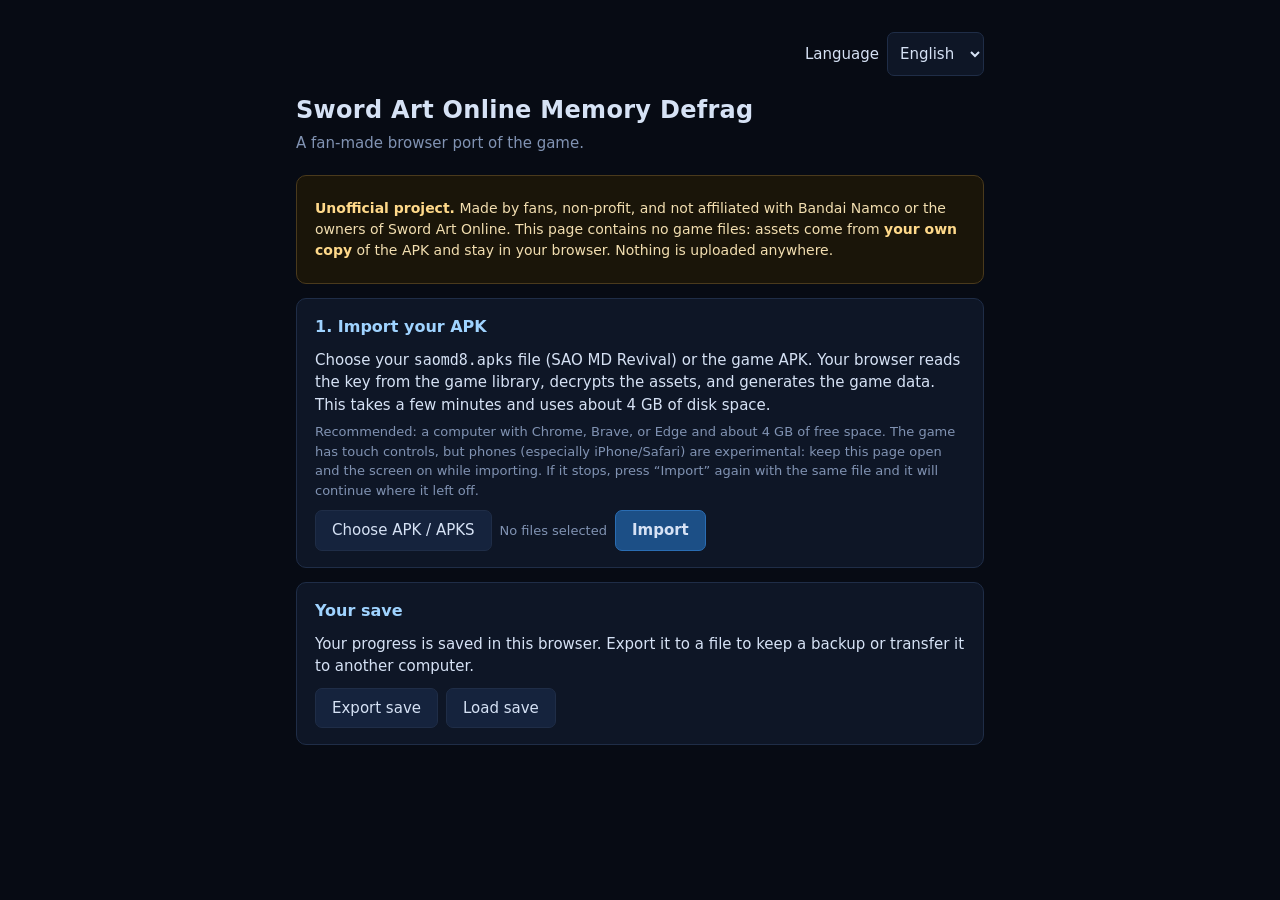
<file: index.html>
<!doctype html>
<html lang="en">
<head>
<meta charset="utf-8">
<meta name="viewport" content="width=device-width, initial-scale=1, viewport-fit=cover">
<meta name="mobile-web-app-capable" content="yes">
<meta name="apple-mobile-web-app-capable" content="yes">
<meta name="apple-mobile-web-app-status-bar-style" content="black-translucent">
<link rel="manifest" href="manifest.webmanifest">
<title>SAO MD · Unofficial browser port</title>
<style>
  :root { color-scheme: dark; --fondo: #070b14; --panel: #0e1626; --borde: #1f2d47; --texto: #d6e2f5; --suave: #8193b3;
    --acento: #4fb3ff; --peligro: #ff7a7a; --ok: #6fe3a1; }
  * { box-sizing: border-box; }
  body { margin: 0; background: var(--fondo); color: var(--texto); font: 15px/1.5 "Segoe UI", system-ui, sans-serif; }
  main { max-width: 720px; margin: 0 auto; padding: 32px 16px 48px; }
  h1 { font-size: 24px; margin: 0 0 4px; letter-spacing: .3px; }
  h2 { font-size: 16px; margin: 0 0 10px; color: #9fd3ff; }
  .sub { color: var(--suave); margin: 0 0 20px; }
  section { background: var(--panel); border: 1px solid var(--borde); border-radius: 10px; padding: 16px 18px; margin: 14px 0; }
  .aviso { border-color: #4a3a1c; background: #1a1509; color: #f2deb0; font-size: 14px; }
  .aviso strong { color: #ffd98a; }
  p { margin: 6px 0; }
  .nota { color: var(--suave); font-size: 13px; }
  @media not (pointer: coarse) { .solo-tactil { display: none; } }
  button, .boton { font: inherit; padding: 8px 16px; border-radius: 7px; border: 1px solid var(--borde); background: #15233d;
    color: var(--texto); cursor: pointer; text-decoration: none; display: inline-block; }
  button:hover, .boton:hover { border-color: var(--acento); }
  button:disabled { opacity: .5; cursor: default; }
  .principal { background: #1c4f86; border-color: #2a6db3; font-weight: 600; }
  .peligro { color: var(--peligro); }
  .fila { display: flex; flex-wrap: wrap; gap: 8px; align-items: center; margin-top: 10px; }
  .idiomas { display: flex; justify-content: flex-end; gap: 8px; align-items: center; margin-bottom: 16px; }
  select { font: inherit; color: var(--texto); background: var(--panel); border: 1px solid var(--borde); border-radius: 7px; min-height: 44px; padding: 8px; }
  :focus-visible { outline: 2px solid var(--acento); outline-offset: 3px; }
  input[type=file] { color: var(--suave); max-width: 100%; }
  #progreso { margin-top: 14px; }
  .pista { height: 10px; border-radius: 5px; background: #0a1220; border: 1px solid var(--borde); overflow: hidden; }
  #barra { height: 100%; width: 0; background: linear-gradient(90deg, #2a6db3, #4fb3ff); transition: width .2s; }
  #texto-progreso { margin-top: 6px; font-size: 13px; color: var(--suave); }
  #error { color: var(--peligro); margin-top: 10px; }
  .ok { color: var(--ok); }
  a { color: var(--acento); }
</style>
</head>
<body>
<main>
  <div class="idiomas">
    <label for="idioma" data-es="Idioma">Language</label>
    <select id="idioma">
      <option value="en" lang="en">English</option>
      <option value="es" lang="es">Español</option>
    </select>
  </div>
  <h1>Sword Art Online Memory Defrag</h1>
  <p class="sub" data-es="Port del juego para el navegador, hecho por fans.">A fan-made browser port of the game.</p>

  <section class="aviso">
    <p data-es="&lt;strong&gt;Proyecto no oficial.&lt;/strong&gt; Lo hacen fans, sin ánimo de lucro y sin relación con Bandai Namco ni con los
      titulares de Sword Art Online. Esta página no incluye ningún archivo del juego: los recursos salen de
      &lt;strong&gt;tu propia copia&lt;/strong&gt; de la APK y se quedan en tu navegador. No se sube nada a ningún sitio."><strong>Unofficial project.</strong> Made by fans, non-profit, and not affiliated with Bandai Namco or the owners of Sword Art Online. This page contains no game files: assets come from <strong>your own copy</strong> of the APK and stay in your browser. Nothing is uploaded anywhere.</p>
  </section>

  <section id="importado" hidden>
    <h2 data-es="Listo para jugar">Ready to play</h2>
    <p id="resumen"></p>
    <p id="persistente" class="nota" hidden data-es="El navegador no marcó estos datos como permanentes: si se queda sin espacio
      podría borrarlos y habría que volver a importar.">Your browser has not marked these files as persistent. If it runs out of space, it may delete them and you will need to import them again.</p>
    <div class="fila">
      <a class="boton principal" href="interfaz.html" data-es="Jugar">Play</a>
      <button id="regenerar" title="Regenerate game data from the assets already imported" data-title-es="Vuelve a generar los datos del juego desde los recursos ya importados" data-es="Regenerar datos">Regenerate data</button>
      <button id="borrar" class="peligro" data-es="Borrar lo importado">Delete imported files</button>
    </div>
  </section>

  <section>
    <h2 id="sin-importar" data-es="1. Importa tu APK">1. Import your APK</h2>
    <p data-es="Elige el archivo &lt;code&gt;saomd8.apks&lt;/code&gt; (SAO MD Revival) o la APK del juego. El navegador lee la clave de su
      librería, descifra los recursos y genera los datos. Tarda unos minutos y ocupa unos 4 GB en el disco.">Choose your <code>saomd8.apks</code> file (SAO MD Revival) or the game APK. Your browser reads the key from the game library, decrypts the assets, and generates the game data. This takes a few minutes and uses about 4 GB of disk space.</p>
    <p class="nota" data-es="Recomendado: un ordenador con Chrome, Brave o Edge y unos 4 GB libres. El juego tiene controles táctiles, pero en el móvil (sobre todo iPhone/Safari) es experimental: deja la página abierta y la pantalla encendida mientras importa. Si se corta, pulsa «Importar» otra vez con el mismo archivo y seguirá donde se quedó.">Recommended: a computer with Chrome, Brave, or Edge and about 4 GB of free space. The game has touch controls, but phones (especially iPhone/Safari) are experimental: keep this page open and the screen on while importing. If it stops, press “Import” again with the same file and it will continue where it left off.</p>
    <p class="nota solo-tactil" data-es="En el móvil el juego se pone en pantalla completa con el primer toque. En iPhone, Safari no lo permite: abre la página desde la pantalla de inicio (Compartir → «Añadir a pantalla de inicio»). Hazlo antes de importar: esa app guarda sus datos aparte de Safari y la APK se importa dentro de ella.">On phones the game goes fullscreen with the first tap. On iPhone, Safari does not allow it: open the page from the Home Screen (Share → “Add to Home Screen”). Do it before importing: that app keeps its data separate from Safari, so you import the APK inside it.</p>
    <p class="nota peligro" id="soporte"></p>
    <div class="fila">
      <button id="elegir-archivo" type="button" data-es="Seleccionar APK / APKS">Choose APK / APKS</button>
      <input type="file" id="archivo" accept=".apks,.apk,.zip" multiple hidden>
      <span id="archivos-elegidos" class="nota" aria-live="polite" data-es="Ningún archivo seleccionado">No files selected</span>
      <button id="importar" class="principal" data-es="Importar">Import</button>
    </div>
    <div id="progreso" hidden>
      <div class="pista"><div id="barra"></div></div>
      <div id="texto-progreso" role="status"></div>
    </div>
    <div id="error" role="alert" hidden></div>
  </section>

  <section>
    <h2 data-es="Tu partida">Your save</h2>
    <p data-es="La partida se guarda en este navegador. Puedes copiarla a un archivo para guardarla o pasarla a otro equipo.">Your progress is saved in this browser. Export it to a file to keep a backup or transfer it to another computer.</p>
    <div class="fila">
      <button id="exportar-partida" data-es="Exportar partida">Export save</button>
      <button id="elegir-partida" type="button" data-es="Cargar partida">Load save</button>
      <input type="file" id="cargar-partida" accept=".json" hidden>
      <span id="partida-ok" class="ok" hidden data-es="Partida cargada.">Save loaded.</span>
    </div>
  </section>
</main>
<script type="module" src="js/importador/portada.js"></script>
</body>
</html>
</file>
